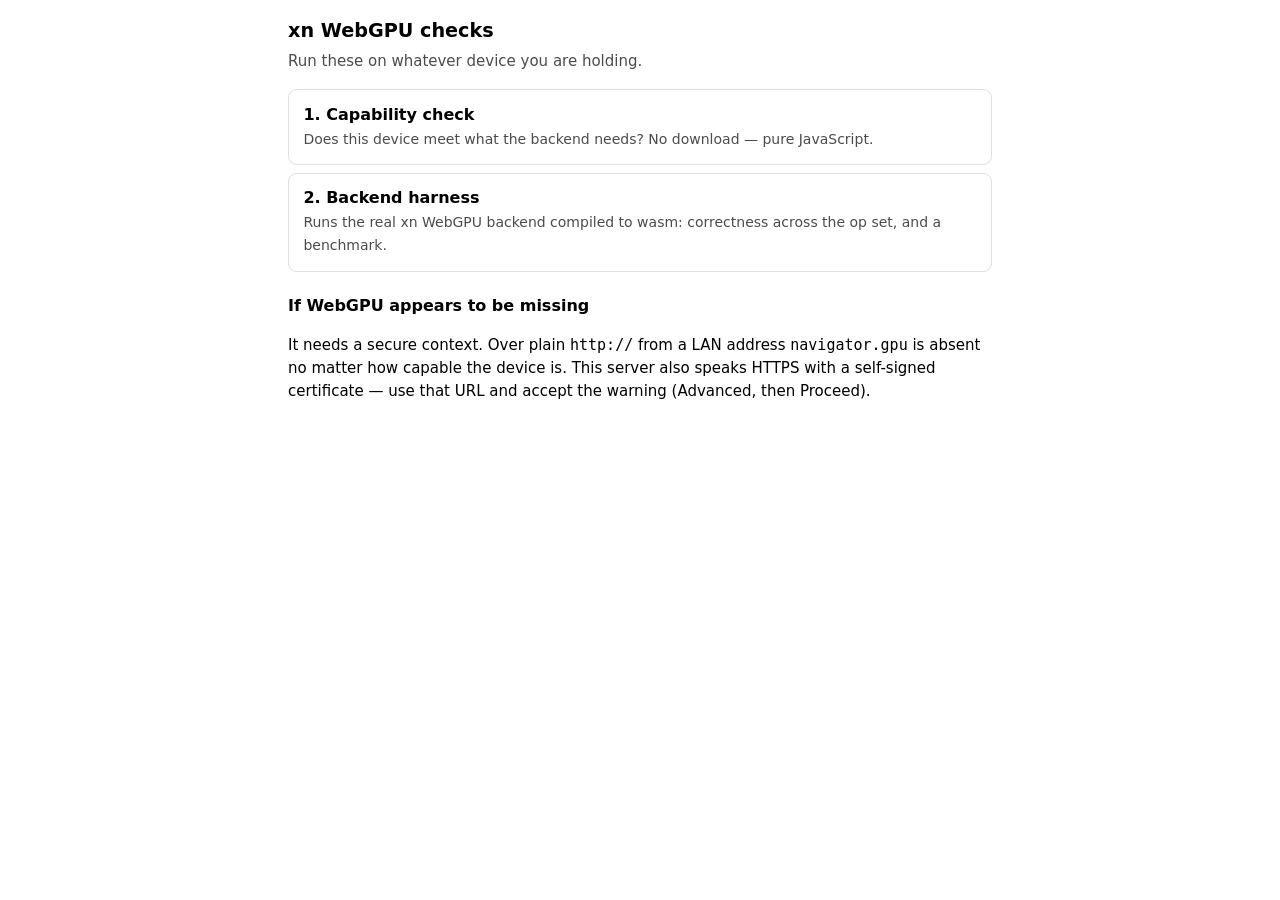
<file: xn-core/webgpu-browser-check/index.html>
<!doctype html><meta charset=utf-8><meta name=viewport content="width=device-width,initial-scale=1">
<title>xn WebGPU checks</title><link rel=stylesheet href=style.css>
<body>
<h1>xn WebGPU checks</h1>
<p class=sub>Run these on whatever device you are holding.</p>
<a class=card href="caps.html"><b>1. Capability check</b>
<span>Does this device meet what the backend needs? No download — pure JavaScript.</span></a>
<a class=card href="harness.html"><b>2. Backend harness</b>
<span>Runs the real xn WebGPU backend compiled to wasm: correctness across the op set, and a benchmark.</span></a>
<h2>If WebGPU appears to be missing</h2>
<p>It needs a secure context. Over plain <code>http://</code> from a LAN address
<code>navigator.gpu</code> is absent no matter how capable the device is. This server
also speaks HTTPS with a self-signed certificate — use that URL and accept the
warning (Advanced, then Proceed).</p>
</file>
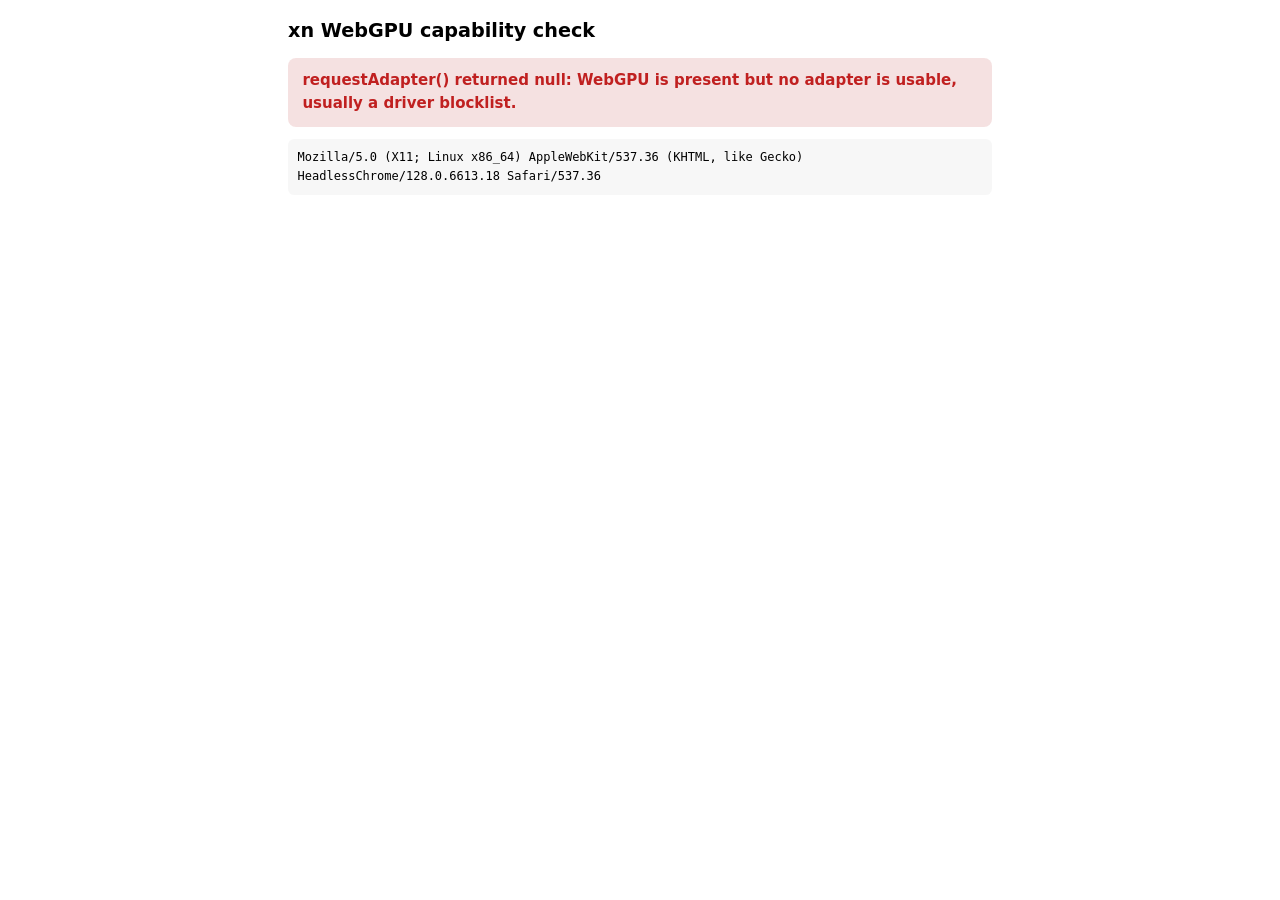
<file: xn-core/webgpu-browser-check/caps.html>
<!doctype html><meta charset=utf-8><meta name=viewport content="width=device-width,initial-scale=1">
<title>xn WebGPU capability check</title>
<link rel=stylesheet href=style.css>
<body>
<h1>xn WebGPU capability check</h1>
<div id=verdict class=verdict>checking…</div>
<div id=body></div>
<script>
// What the backend actually needs. Sources, all in xn-core:
//   256 invocations  -- 26 of 29 kernels are @workgroup_size(256)
//   2048 B workgroup -- layernorm and reduce_arg each hold 2 x array<_,256>;
//                       gemm_tiled holds 2 x 16x16 f32
//   5 storage buffers -- qgemv_q8 is the widest (MAX_BINDINGS)
//   1 uniform buffer  -- the kernel parameter ring, at binding 8
//   uniform offset alignment <= 256 -- PARAMS_SLOT_SIZE
const NEEDS = [
  ['maxComputeInvocationsPerWorkgroup', 256, 'atLeast'],
  ['maxComputeWorkgroupSizeX',          256, 'atLeast'],
  ['maxComputeWorkgroupStorageSize',   2048, 'atLeast'],
  ['maxStorageBuffersPerShaderStage',      5, 'atLeast'],
  ['maxUniformBuffersPerShaderStage',      1, 'atLeast'],
  ['minUniformBufferOffsetAlignment',    256, 'atMost'],
];

const el = (t, p, c) => { const n = document.createElement(t); if (c) n.className = c; if (p != null) n.textContent = p; return n; };

(async () => {
  const v = document.getElementById('verdict'), b = document.getElementById('body');
  const set = (cls, txt) => { v.className = 'verdict ' + cls; v.textContent = txt; };

  if (!window.isSecureContext) {
    set('bad', 'Not a secure context. WebGPU is unavailable over plain http from a LAN address — use localhost (adb reverse) or https.');
    b.append(el('pre', 'origin: ' + location.origin));
    return;
  }
  if (!navigator.gpu) {
    set('bad', 'navigator.gpu is missing: this browser has no WebGPU. On Android you need Chrome 121 or newer.');
    b.append(el('pre', navigator.userAgent));
    return;
  }
  let adapter;
  try { adapter = await navigator.gpu.requestAdapter(); } catch (e) {}
  if (!adapter) {
    set('bad', 'requestAdapter() returned null: WebGPU is present but no adapter is usable, usually a driver blocklist.');
    b.append(el('pre', navigator.userAgent));
    return;
  }

  const lim = adapter.limits;
  const rows = NEEDS.map(([name, need, kind]) => {
    const have = lim[name];
    const ok = have === undefined ? false : (kind === 'atLeast' ? have >= need : have <= need);
    return { name, need, have, ok, kind };
  });
  const failed = rows.filter(r => !r.ok);
  const f16 = adapter.features.has('shader-f16');

  if (failed.length) set('bad', 'Will not run: ' + failed.length + ' required limit(s) not met.');
  else if (!f16) set('warn', 'Will run, in f32 only — this device does not advertise shader-f16, so weights stay 4 bytes and use twice the memory and bandwidth.');
  else set('ok', 'Will run, with f16. Every required limit is met and shader-f16 is available.');

  const t = el('table');
  t.append((() => { const h = el('tr'); ['limit','needs','device',''].forEach(x => h.append(el('th', x))); return h; })());
  for (const r of rows) {
    const tr = el('tr');
    tr.append(el('td', r.name));
    tr.append(el('td', (r.kind === 'atMost' ? '≤ ' : '≥ ') + r.need));
    tr.append(el('td', r.have === undefined ? '—' : String(r.have)));
    tr.append(el('td', r.ok ? 'ok' : 'FAIL', r.ok ? 'pass' : 'fail'));
    t.append(tr);
  }
  b.append(el('h1', 'Required limits'), t);

  const info = adapter.info || {};
  b.append(el('h1', 'Adapter'), el('pre',
    'vendor: ' + (info.vendor || '?') +
    '\narchitecture: ' + (info.architecture || '?') +
    '\ndevice: ' + (info.device || '?') +
    '\ndescription: ' + (info.description || '?') +
    '\nshader-f16: ' + f16 +
    '\nsubgroups: ' + adapter.features.has('subgroups') +
    '\ntimestamp-query: ' + adapter.features.has('timestamp-query') +
    '\n\nmaxBufferSize: ' + (lim.maxBufferSize / (1 << 20)).toFixed(0) + ' MiB' +
    '\nmaxStorageBufferBindingSize: ' + (lim.maxStorageBufferBindingSize / (1 << 20)).toFixed(0) + ' MiB' +
    '\n\nfeatures: ' + [...adapter.features].sort().join(', ') +
    '\n\nUA: ' + navigator.userAgent));

  // A minimal end-to-end compute, in exactly the shape the kernels use: one
  // read_write and one read-only storage binding, plus a uniform at a non-zero
  // dynamic offset. Passing this means the backend's binding model works here.
  try {
    const dev = await adapter.requestDevice({ requiredFeatures: f16 ? ['shader-f16'] : [] });
    const align = lim.minUniformBufferOffsetAlignment;
    const code = `${f16 ? 'enable f16;' : ''}
struct P { n: u32, k: f32 };
@group(0) @binding(8) var<uniform> pc: P;
@group(0) @binding(0) var<storage, read_write> dst: array<f32>;
@group(0) @binding(1) var<storage, read> src: array<f32>;
@compute @workgroup_size(256)
fn main(@builtin(global_invocation_id) g: vec3<u32>) {
  let i = g.x; if i >= pc.n { return; }
  dst[i] = src[i] * pc.k;
}`;
    const mod = dev.createShaderModule({ code });
    const ci = await mod.getCompilationInfo();
    const msgs = ci.messages.filter(m => m.type === 'error').map(m => m.message);
    if (msgs.length) throw new Error('shader: ' + msgs.join('; '));
    const bgl = dev.createBindGroupLayout({ entries: [
      { binding: 0, visibility: GPUShaderStage.COMPUTE, buffer: { type: 'storage' } },
      { binding: 1, visibility: GPUShaderStage.COMPUTE, buffer: { type: 'read-only-storage' } },
      { binding: 8, visibility: GPUShaderStage.COMPUTE, buffer: { type: 'uniform', hasDynamicOffset: true, minBindingSize: align } },
    ]});
    const pipe = dev.createComputePipeline({ layout: dev.createPipelineLayout({ bindGroupLayouts: [bgl] }), compute: { module: mod, entryPoint: 'main' } });
    const N = 256, U = GPUBufferUsage;
    const dst = dev.createBuffer({ size: N*4, usage: U.STORAGE | U.COPY_SRC });
    const src = dev.createBuffer({ size: N*4, usage: U.STORAGE | U.COPY_DST });
    const uni = dev.createBuffer({ size: align*2, usage: U.UNIFORM | U.COPY_DST });
    dev.queue.writeBuffer(src, 0, new Float32Array(Array.from({length:N}, (_,i)=>i)));
    const p = new ArrayBuffer(align); const dv = new DataView(p);
    dv.setUint32(0, N, true); dv.setFloat32(4, 2.5, true);
    dev.queue.writeBuffer(uni, align, p);
    const bg = dev.createBindGroup({ layout: bgl, entries: [
      { binding: 0, resource: { buffer: dst } },
      { binding: 1, resource: { buffer: src } },
      { binding: 8, resource: { buffer: uni, offset: 0, size: align } },
    ]});
    const enc = dev.createCommandEncoder();
    const pass = enc.beginComputePass();
    pass.setPipeline(pipe); pass.setBindGroup(0, bg, [align]); pass.dispatchWorkgroups(1); pass.end();
    const stage = dev.createBuffer({ size: N*4, usage: U.MAP_READ | U.COPY_DST });
    enc.copyBufferToBuffer(dst, 0, stage, 0, N*4);
    dev.queue.submit([enc.finish()]);
    await stage.mapAsync(GPUMapMode.READ);
    const got = new Float32Array(stage.getMappedRange());
    const bad = Array.from(got).findIndex((x, i) => Math.abs(x - i * 2.5) > 1e-6);
    b.append(el('h1', 'End-to-end compute'), el('pre',
      bad === -1 ? 'ok — dispatch with a uniform at a non-zero dynamic offset produced correct results'
                 : 'MISMATCH at index ' + bad + ': got ' + got[bad]));
    if (bad !== -1 && !failed.length) set('bad', 'Limits are fine but a minimal dispatch produced wrong results — likely a driver bug.');
  } catch (e) {
    b.append(el('h1', 'End-to-end compute'), el('pre', 'FAILED: ' + (e && (e.stack || e.message || e))));
    if (!failed.length) set('bad', 'Limits are fine but a minimal dispatch failed. See below.');
  }
})();
</script>
</file>
